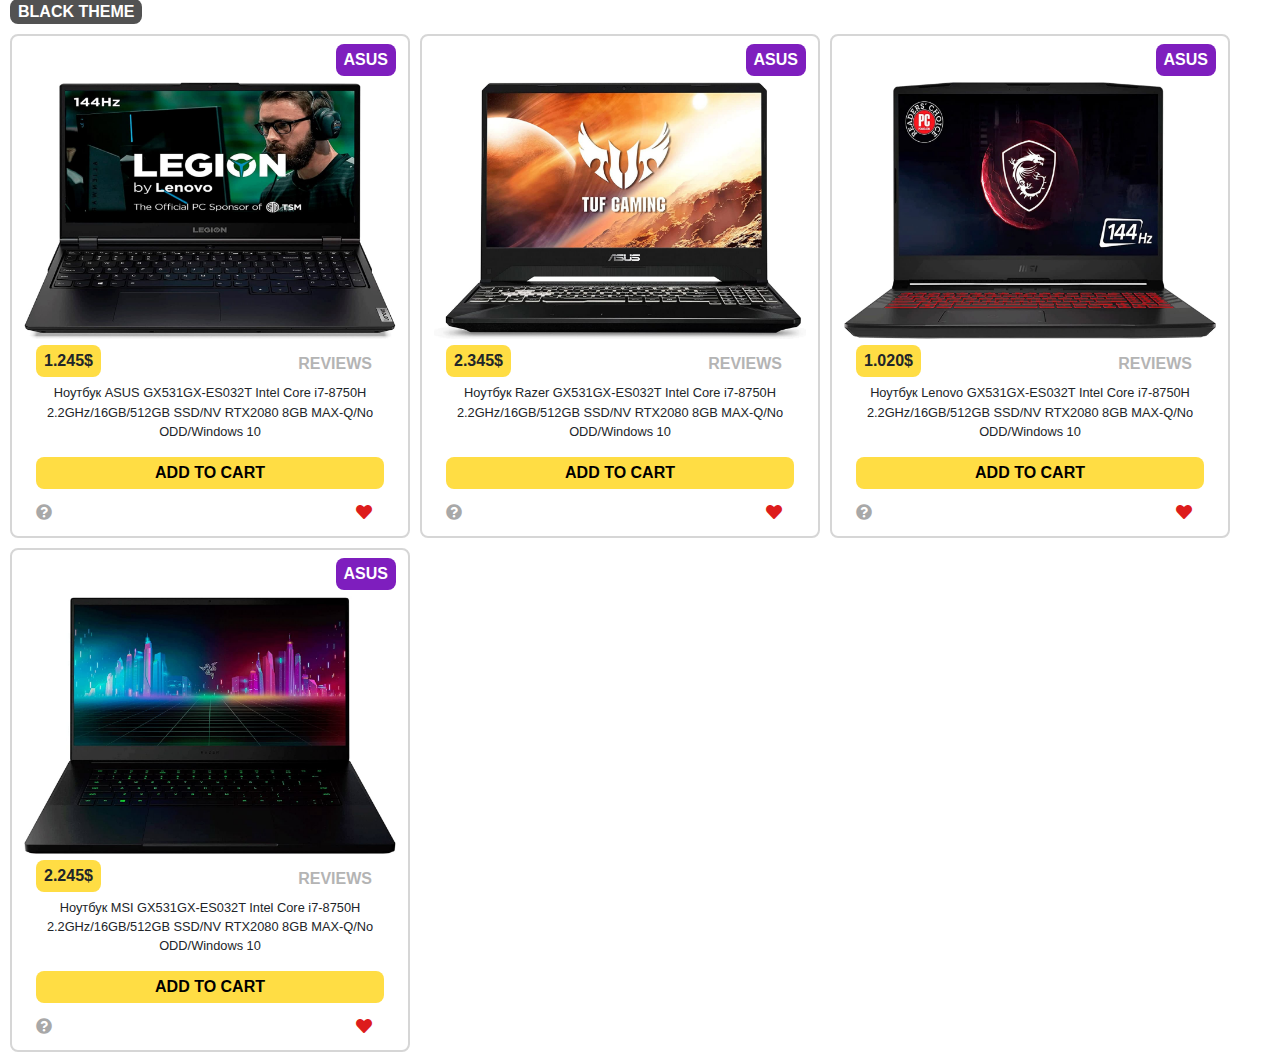
<file: index.html>
<!DOCTYPE html>
<html lang="en">
<head>
    <meta charset="UTF-8">
    <meta http-equiv="X-UA-Compatible" content="IE=edge">
    <meta name="viewport" content="width=device-width, initial-scale=1.0">
    <title>Document</title>
    <link href="https://cdn.jsdelivr.net/npm/bootstrap@5.1.3/dist/css/bootstrap.min.css" rel="stylesheet"">
    <link href="https://use.fontawesome.com/releases/v5.0.13/css/all.css" rel="stylesheet">
    <link rel="stylesheet" href="css/style.css">
</head>
<body>
    <a href="./black/index.html" class="black">Black Theme</a>
    <div class="container-fluid">
        <div class="row">
            <div class="col-lg-2 col-md-5 kubik">
                <div class="d-flex justify-content-end ">
                    <a href="#" class="brend">Asus</a>
                </div>
                <img src="img/1.jpg" class="pikcha">
                <div class="container">
                    <div class="row">
                        <div class="col-lg-6">
                            <div class="d-flex justify-content-start">
                                <p class="cena">1.245$</p>
                            </div>
                        </div>
                        <div class="col-lg-6 d-flex justify-content-end align-items-center">
                            <div class="d-flex justify-content-end">
                                <a href="#" class="reviews">Reviews</a>
                            </div>
                        </div>
                    </div>
                    <p class="text">Ноутбук ASUS GX531GX-ES032T Intel Core i7-8750H 2.2GHz/16GB/512GB SSD/NV RTX2080 8GB MAX-Q/No ODD/Windows 10</p>
                    <a href="#"><button class="button-buy">Add to cart</button></a>
                    <div class="row">
                        <div class="col-6 d-flex justify-content-start">
                            <a href="#"><p class="fa fa-question-circle" style="color:rgb(168, 168, 168)"></p></a>
                        </div>
                        <div class="col-6 d-flex justify-content-end">
                            <a href="#"><p class="fa fa-heart" style="color:rgb(221, 28, 28)"></p></a>
                        </div>
                    </div>
                </div>
            </div>
            <div class="col-lg-2 col-md-5 kubik">
                <div class="d-flex justify-content-end ">
                    <a href="#" class="brend">Asus</a>
                </div>
                <img src="img/2.jpg" class="pikcha">
                <div class="container">
                    <div class="row">
                        <div class="col-lg-6">
                            <div class="d-flex justify-content-start">
                                <p class="cena">2.345$</p>
                            </div>
                        </div>
                        <div class="col-lg-6 d-flex justify-content-end align-items-center">
                            <div class="d-flex justify-content-end">
                                <a href="#" class="reviews">Reviews</a>
                            </div>
                        </div>
                    </div>
                    <p class="text">Ноутбук Razer GX531GX-ES032T Intel Core i7-8750H 2.2GHz/16GB/512GB SSD/NV RTX2080 8GB MAX-Q/No ODD/Windows 10</p>
                    <a href="#"><button class="button-buy">Add to cart</button></a>
                    <div class="row">
                        <div class="col-6 d-flex justify-content-start">
                            <a href="#"><p class="fa fa-question-circle" style="color:rgb(168, 168, 168)"></p></a>
                        </div>
                        <div class="col-6 d-flex justify-content-end">
                            <a href="#"><p class="fa fa-heart" style="color:rgb(221, 28, 28)"></p></a>
                        </div>
                    </div>
                </div>
            </div>
            <div class="col-lg-2 col-md-5 kubik">
                <div class="d-flex justify-content-end ">
                    <a href="#" class="brend">Asus</a>
                </div>
                <img src="img/3.jpg" class="pikcha">
                <div class="container">
                    <div class="row">
                        <div class="col-lg-6">
                            <div class="d-flex justify-content-start">
                                <p class="cena">1.020$</p>
                            </div>
                        </div>
                        <div class="col-lg-6 d-flex justify-content-end align-items-center">
                            <div class="d-flex justify-content-end">
                                <a href="#" class="reviews">Reviews</a>
                            </div>
                        </div>
                    </div>
                    <p class="text">Ноутбук Lenovo GX531GX-ES032T Intel Core i7-8750H 2.2GHz/16GB/512GB SSD/NV RTX2080 8GB MAX-Q/No ODD/Windows 10</p>
                    <a href="#"><button class="button-buy">Add to cart</button></a>
                    <div class="row">
                        <div class="col-6 d-flex justify-content-start">
                            <a href="#"><p class="fa fa-question-circle" style="color:rgb(168, 168, 168)"></p></a>
                        </div>
                        <div class="col-6 d-flex justify-content-end">
                            <a href="#"><p class="fa fa-heart" style="color:rgb(221, 28, 28)"></p></a>
                        </div>
                    </div>
                </div>
            </div>
            <div class="col-lg-2 col-md-5 kubik">
                <div class="d-flex justify-content-end ">
                    <a href="#" class="brend">Asus</a>
                </div>
                <img src="img/4.jpg" class="pikcha">
                <div class="container">
                    <div class="row">
                        <div class="col-lg-6">
                            <div class="d-flex justify-content-start">
                                <p class="cena">2.245$</p>
                            </div>
                        </div>
                        <div class="col-lg-6 d-flex justify-content-end align-items-center">
                            <div class="d-flex justify-content-end">
                                <a href="#" class="reviews">Reviews</a>
                            </div>
                        </div>
                    </div>
                    <p class="text">Ноутбук MSI GX531GX-ES032T Intel Core i7-8750H 2.2GHz/16GB/512GB SSD/NV RTX2080 8GB MAX-Q/No ODD/Windows 10</p>
                    <a href="#"><button class="button-buy">Add to cart</button></a>
                    <div class="row">
                        <div class="col-6 d-flex justify-content-start">
                            <a href="#"><p class="fa fa-question-circle" style="color:rgb(168, 168, 168)"></p></a>
                        </div>
                        <div class="col-6 d-flex justify-content-end">
                            <a href="#"><p class="fa fa-heart" style="color:rgb(221, 28, 28)"></p></a>
                        </div>
                    </div>
                </div>
            </div>
        </div>
    </div>
</body>
</html>
</file>
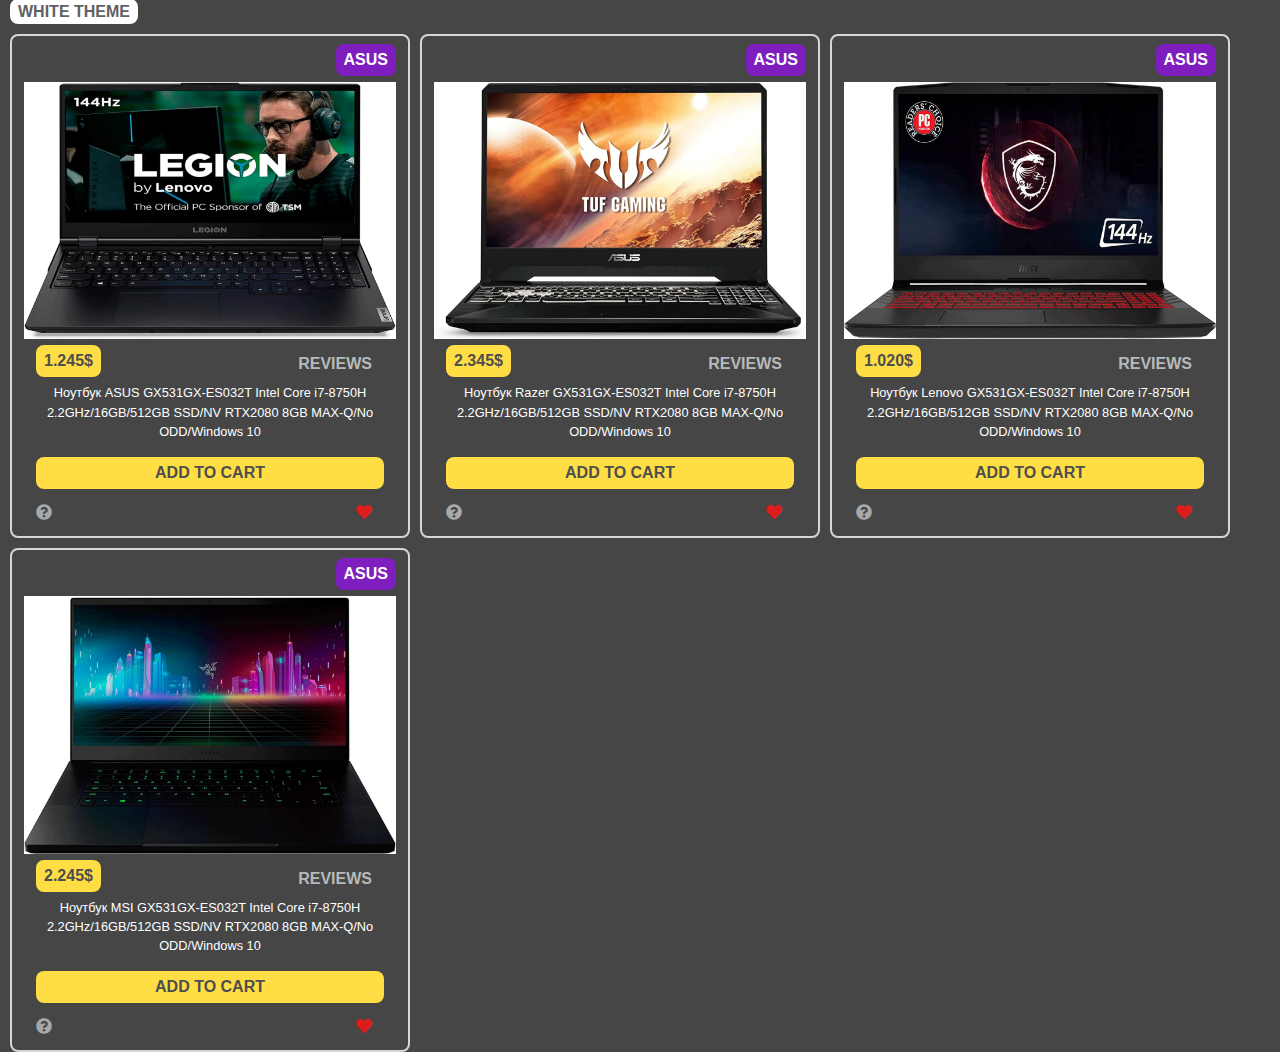
<file: black/index.html>
<!DOCTYPE html>
<html lang="en">
<head>
    <meta charset="UTF-8">
    <meta http-equiv="X-UA-Compatible" content="IE=edge">
    <meta name="viewport" content="width=device-width, initial-scale=1.0">
    <title>Document</title>
    <link href="https://cdn.jsdelivr.net/npm/bootstrap@5.1.3/dist/css/bootstrap.min.css" rel="stylesheet"">
    <link href="https://use.fontawesome.com/releases/v5.0.13/css/all.css" rel="stylesheet">
    <link rel="stylesheet" href="css/style.css">
</head>
<body>
    <a href="../index.html" class="black">White Theme</a>
    <div class="container-fluid">
        <div class="row">
            <div class="col-lg-2 col-md-5 kubik">
                <div class="d-flex justify-content-end ">
                    <a href="#" class="brend">Asus</a>
                </div>
                <img src="img/1.jpg" class="pikcha">
                <div class="container">
                    <div class="row">
                        <div class="col-lg-6">
                            <div class="d-flex justify-content-start">
                                <p class="cena">1.245$</p>
                            </div>
                        </div>
                        <div class="col-lg-6 d-flex justify-content-end align-items-center">
                            <div class="d-flex justify-content-end">
                                <a href="#" class="reviews">Reviews</a>
                            </div>
                        </div>
                    </div>
                    <p class="text">Ноутбук ASUS GX531GX-ES032T Intel Core i7-8750H 2.2GHz/16GB/512GB SSD/NV RTX2080 8GB MAX-Q/No ODD/Windows 10</p>
                    <a href="#"><button class="button-buy">Add to cart</button></a>
                    <div class="row">
                        <div class="col-6 d-flex justify-content-start">
                            <a href="#"><p class="fa fa-question-circle" style="color:rgb(168, 168, 168)"></p></a>
                        </div>
                        <div class="col-6 d-flex justify-content-end">
                            <a href="#"><p class="fa fa-heart" style="color:rgb(221, 28, 28)"></p></a>
                        </div>
                    </div>
                </div>
            </div>
            <div class="col-lg-2 col-md-5 kubik">
                <div class="d-flex justify-content-end ">
                    <a href="#" class="brend">Asus</a>
                </div>
                <img src="img/2.jpg" class="pikcha">
                <div class="container">
                    <div class="row">
                        <div class="col-lg-6">
                            <div class="d-flex justify-content-start">
                                <p class="cena">2.345$</p>
                            </div>
                        </div>
                        <div class="col-lg-6 d-flex justify-content-end align-items-center">
                            <div class="d-flex justify-content-end">
                                <a href="#" class="reviews">Reviews</a>
                            </div>
                        </div>
                    </div>
                    <p class="text">Ноутбук Razer GX531GX-ES032T Intel Core i7-8750H 2.2GHz/16GB/512GB SSD/NV RTX2080 8GB MAX-Q/No ODD/Windows 10</p>
                    <a href="#"><button class="button-buy">Add to cart</button></a>
                    <div class="row">
                        <div class="col-6 d-flex justify-content-start">
                            <a href="#"><p class="fa fa-question-circle" style="color:rgb(168, 168, 168)"></p></a>
                        </div>
                        <div class="col-6 d-flex justify-content-end">
                            <a href="#"><p class="fa fa-heart" style="color:rgb(221, 28, 28)"></p></a>
                        </div>
                    </div>
                </div>
            </div>
            <div class="col-lg-2 col-md-5 kubik">
                <div class="d-flex justify-content-end ">
                    <a href="#" class="brend">Asus</a>
                </div>
                <img src="img/3.jpg" class="pikcha">
                <div class="container">
                    <div class="row">
                        <div class="col-lg-6">
                            <div class="d-flex justify-content-start">
                                <p class="cena">1.020$</p>
                            </div>
                        </div>
                        <div class="col-lg-6 d-flex justify-content-end align-items-center">
                            <div class="d-flex justify-content-end">
                                <a href="#" class="reviews">Reviews</a>
                            </div>
                        </div>
                    </div>
                    <p class="text">Ноутбук Lenovo GX531GX-ES032T Intel Core i7-8750H 2.2GHz/16GB/512GB SSD/NV RTX2080 8GB MAX-Q/No ODD/Windows 10</p>
                    <a href="#"><button class="button-buy">Add to cart</button></a>
                    <div class="row">
                        <div class="col-6 d-flex justify-content-start">
                            <a href="#"><p class="fa fa-question-circle" style="color:rgb(168, 168, 168)"></p></a>
                        </div>
                        <div class="col-6 d-flex justify-content-end">
                            <a href="#"><p class="fa fa-heart" style="color:rgb(221, 28, 28)"></p></a>
                        </div>
                    </div>
                </div>
            </div>
            <div class="col-lg-2 col-md-5 kubik">
                <div class="d-flex justify-content-end ">
                    <a href="#" class="brend">Asus</a>
                </div>
                <img src="img/4.jpg" class="pikcha">
                <div class="container">
                    <div class="row">
                        <div class="col-lg-6">
                            <div class="d-flex justify-content-start">
                                <p class="cena">2.245$</p>
                            </div>
                        </div>
                        <div class="col-lg-6 d-flex justify-content-end align-items-center">
                            <div class="d-flex justify-content-end">
                                <a href="#" class="reviews">Reviews</a>
                            </div>
                        </div>
                    </div>
                    <p class="text">Ноутбук MSI GX531GX-ES032T Intel Core i7-8750H 2.2GHz/16GB/512GB SSD/NV RTX2080 8GB MAX-Q/No ODD/Windows 10</p>
                    <a href="#"><button class="button-buy">Add to cart</button></a>
                    <div class="row">
                        <div class="col-6 d-flex justify-content-start">
                            <a href="#"><p class="fa fa-question-circle" style="color:rgb(168, 168, 168)"></p></a>
                        </div>
                        <div class="col-6 d-flex justify-content-end">
                            <a href="#"><p class="fa fa-heart" style="color:rgb(221, 28, 28)"></p></a>
                        </div>
                    </div>
                </div>
            </div>
        </div>
    </div>
</body>
</html>
</file>
<file: css/style.css>
* {margin: 0%; padding: 0; box-sizing: border-box; font-family: sans-serif; transition: transform .05s ease .02s, z-index .01s, .1s linear;}
.kubik {border: 2px solid rgb(214, 214, 214); width: 400px; margin-left: 10px; margin-top: 10px; border-radius: 8px;}
.pikcha {width: 100%; margin-bottom:6px;}
.row {margin-right: auto;}
.brend {margin-top:8px; font-weight:bold; border-radius: 8px; background-color: rgb(126, 30, 190); padding: 4px; padding-right: 8px; padding-left: 8px; text-decoration: none; color:white; margin-bottom: 6px; text-transform: uppercase;}
.cena {font-weight:bold; border-radius: 8px; background-color: rgb(255, 221, 68); padding: 4px; padding-right: 8px; padding-left: 8px; text-decoration: none; margin-bottom: 6px;}
.reviews {text-transform: uppercase; font-weight:bold; color:rgb(180, 180, 180); text-decoration: none;}
.text {text-align: center; font-size: 80%}
.button-buy {text-transform: uppercase; font-weight:bold; width: 100%; background-color: rgb(255, 221, 68); border-radius: 8px; border: none; padding: 4px; margin-bottom: 12px;}
.brend:hover {background-color: rgb(161, 46, 238); color:white;}
.button-buy:hover {background-color: rgb(255, 213, 23);}
.reviews:hover {color:rgb(158, 158, 158);}
.black {margin:10px; font-weight:bold; border-radius: 8px; background-color: rgb(82, 82, 82); padding: 4px; padding-right: 8px; padding-left: 8px; text-decoration: none; color:white; text-transform: uppercase;}
.black:hover {color:white; background-color: rgb(117, 117, 117);}
</file>
<file: black/css/style.css>
* {margin: 0%; padding: 0; box-sizing: border-box; font-family: sans-serif; transition: transform .05s ease .02s, z-index .01s, .1s linear;}
body {background-color: rgb(70, 70, 70);}
.kubik {border: 2px solid rgb(214, 214, 214); width: 400px; margin-left: 10px; margin-top: 10px; border-radius: 8px;}
.pikcha {width: 100%; margin-bottom:6px;}
.row {margin-right: auto;}
.brend {margin-top:8px; font-weight:bold; border-radius: 8px; background-color: rgb(126, 30, 190); padding: 4px; padding-right: 8px; padding-left: 8px; text-decoration: none; color:white; margin-bottom: 6px; text-transform: uppercase;}
.cena {color: rgb(78, 78, 78); font-weight:bold; border-radius: 8px; background-color: rgb(255, 221, 68); padding: 4px; padding-right: 8px; padding-left: 8px; text-decoration: none; margin-bottom: 6px;}
.reviews {text-transform: uppercase; font-weight:bold; color:rgb(185, 185, 185); text-decoration: none;}
.text {text-align: center; font-size: 80%; color: white}
.button-buy {text-transform: uppercase; font-weight:bold; width: 100%; background-color: rgb(255, 221, 68); border-radius: 8px; border: none; padding: 4px; margin-bottom: 12px; color: rgb(78, 78, 78);}
.brend:hover {background-color: rgb(161, 46, 238); color:white;}
.button-buy:hover {background-color: rgb(255, 213, 23);}
.reviews:hover {color:rgb(211, 211, 211);}
.black {color:rgb(97, 97, 97); margin:10px; font-weight:bold; border-radius: 8px; background-color: rgb(255, 255, 255); padding: 4px; padding-right: 8px; padding-left: 8px; text-decoration: none;  text-transform: uppercase;}
.black:hover {color:rgb(97, 97, 97); background-color: rgb(226, 226, 226);}
</file>
